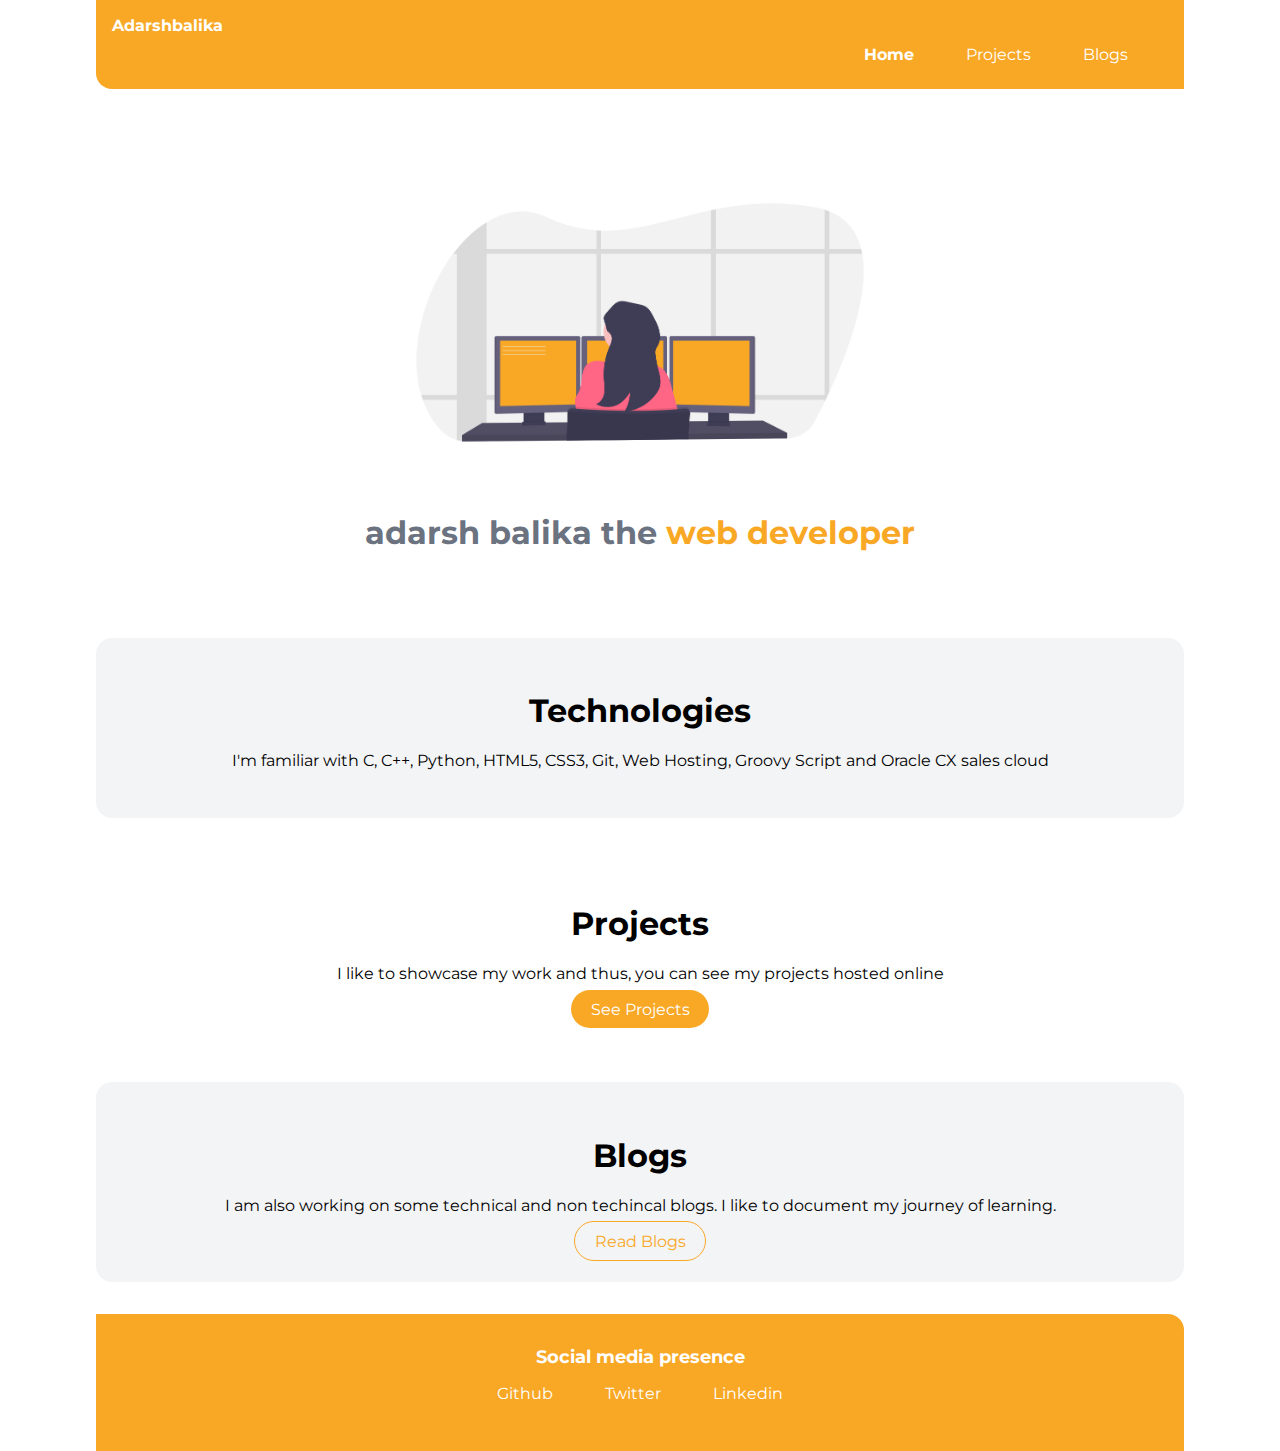
<file: index.html>
<!DOCTYPE html>
<html lang="en">
  <head>
    <meta charset="UTF-8" />
    <meta name="viewport" content="width=device-width, initial-scale=1.0" />
    <title>Home | adarshbalika</title>
    <link href="styles.css" rel="stylesheet" />
  </head>
  <body>
    <nav class="navigation container">
      <div class="nav-brand"><a href="/">Adarshbalika</a></div>
      <ul class="list-non-bullet nav-pills">
        <li class="list-item-inline">
          <a class="link link-active" href="/">Home</a>
        </li>
        <li class="list-item-inline">
          <a class="link" href="/projects.html">Projects</a>
        </li>
        <li class="list-item-inline">
          <a class="link" href="/blogs.html">Blogs</a>
        </li>
      </ul>
    </nav>

    <header class="hero">
      <img class="hero-img" src="/Image/img.png" />
      <h1 class="hero-heading">
        adarsh balika the <span class="heading-inverted"> web developer</span>
      </h1>
    </header>

    <section class="section ow">
      <div class="container container-center">
        <h1>Technologies</h1>
        <p>
          I'm familiar with C, C++, Python, HTML5, CSS3, Git, Web Hosting,
          Groovy Script and Oracle CX sales cloud
        </p>
      </div>
    </section>

    <section class="section">
      <div class="container container-center">
        <h1>Projects</h1>
        <p>
          I like to showcase my work and thus, you can see my projects hosted
          online
        </p>
        <a class="link link-primary" href="/projects.html">See Projects</a>
      </div>
    </section>

    <section class="section ow">
      <div class="container container-center">
        <h1>Blogs</h1>
        <p>
          I am also working on some technical and non techincal blogs. I like to
          document my journey of learning.
        </p>
        <a class="link link-secondary" href="/blogs.html">Read Blogs</a>
      </div>
    </section>

    <footer class="footer">
      <div class="footer-header">Social media presence</div>
      <ul class="social-links list-non-bullet">
        <li class="list-item-inline">
          <a class="link" href="https://www.github.com/vdharmik11"> Github </a>
        </li>
        <li class="list-item-inline">
          <a class="link" href="https://www.twitter.com/DharmikVyas4">
            Twitter
          </a>
        </li>
        <li class="list-item-inline">
          <a
            class="link"
            href="https://www.linkedin.com/in/dharmik-vyas-080831133/LinkedIn"
          >
            Linkedin
          </a>
        </li>
      </ul>
    </footer>
  </body>
</html>
</file>
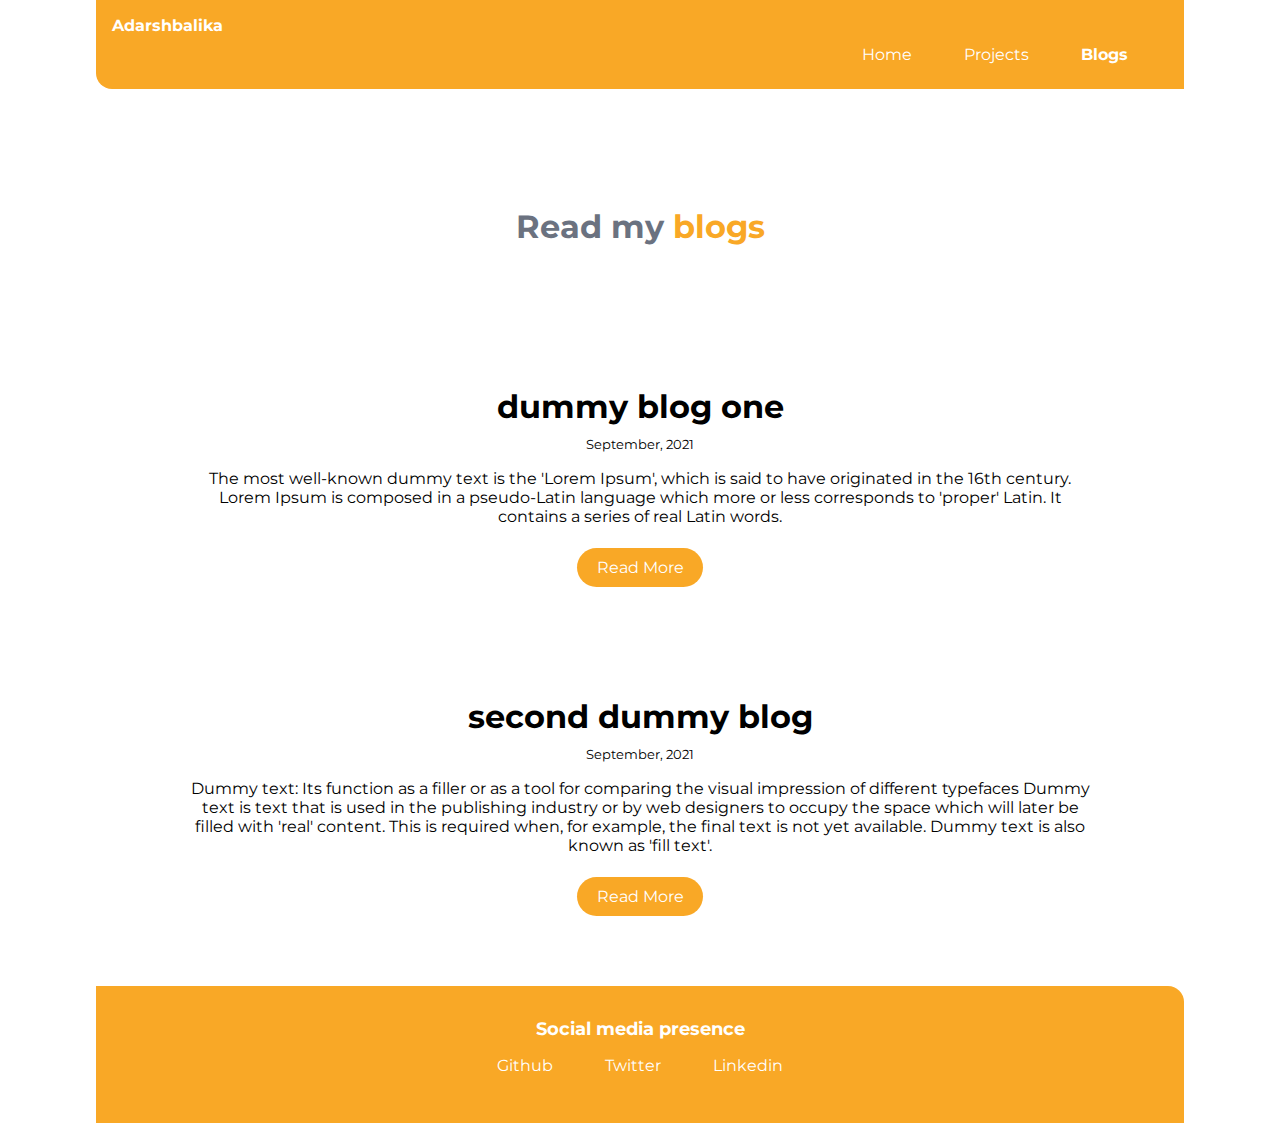
<file: blogs.html>
<!DOCTYPE html>
<html lang="en">
  <head>
    <meta charset="UTF-8" />
    <meta name="viewport" content="width=device-width, initial-scale=1.0" />
    <link href="styles.css" rel="stylesheet" />
    <title>Blogs | adarshbalika</title>
  </head>
  <body>
    <nav class="navigation container">
      <div class="nav-brand"><a href="/">Adarshbalika</a></div>
      <ul class="list-non-bullet nav-pills">
        <li class="list-item-inline">
          <a class="link" href="/">Home</a>
        </li>
        <li class="list-item-inline">
          <a class="link" href="/projects.html">Projects</a>
        </li>
        <li class="list-item-inline">
          <a class="link link-active" href="/blogs.html">Blogs</a>
        </li>
      </ul>
    </nav>

    <header class="hero">
      <h1 class="hero-heading">
        Read my <span class="heading-inverted">blogs</span>
      </h1>
    </header>

    <ul class="list-non-bullet">
      <li>
        <article class="showcase-list container container-center">
          <h1>dummy blog one</h1>
          <small>September, 2021</small>
          <p>
            The most well-known dummy text is the 'Lorem Ipsum', which is said
            to have originated in the 16th century. Lorem Ipsum is composed in a
            pseudo-Latin language which more or less corresponds to 'proper'
            Latin. It contains a series of real Latin words.
          </p>

          <a class="link link-primary" href="./dummy-blog.html">Read More</a>
        </article>
      </li>

      <li>
        <article class="showcase-list container container-center">
          <h1>second dummy blog</h1>
          <small>September, 2021</small>
          <p>
            Dummy text: Its function as a filler or as a tool for comparing the
            visual impression of different typefaces Dummy text is text that is
            used in the publishing industry or by web designers to occupy the
            space which will later be filled with 'real' content. This is
            required when, for example, the final text is not yet available.
            Dummy text is also known as 'fill text'.
          </p>

          <a
            class="link link-primary"
            href="https://tanaypratap.substack.com/p/15-lpa-web-dev-job-checklist"
            >Read More</a
          >
        </article>
      </li>
    </ul>

    <footer class="footer">
      <div class="footer-header">Social media presence</div>
      <ul class="social-links list-non-bullet">
        <li class="list-item-inline">
          <a class="link" href="https://github.com/vdharmik11"> Github </a>
        </li>
        <li class="list-item-inline">
          <a class="link" href="https://twitter.com/DharmikVyas4"> Twitter </a>
        </li>
        <li class="list-item-inline">
          <a class="link" href="https://www.linkedin.com/in/dharmik-vyas-080831133/LinkedIn">
            Linkedin
          </a>
        </li>
      </ul>
    </footer>
  </body>
</html>
</file>
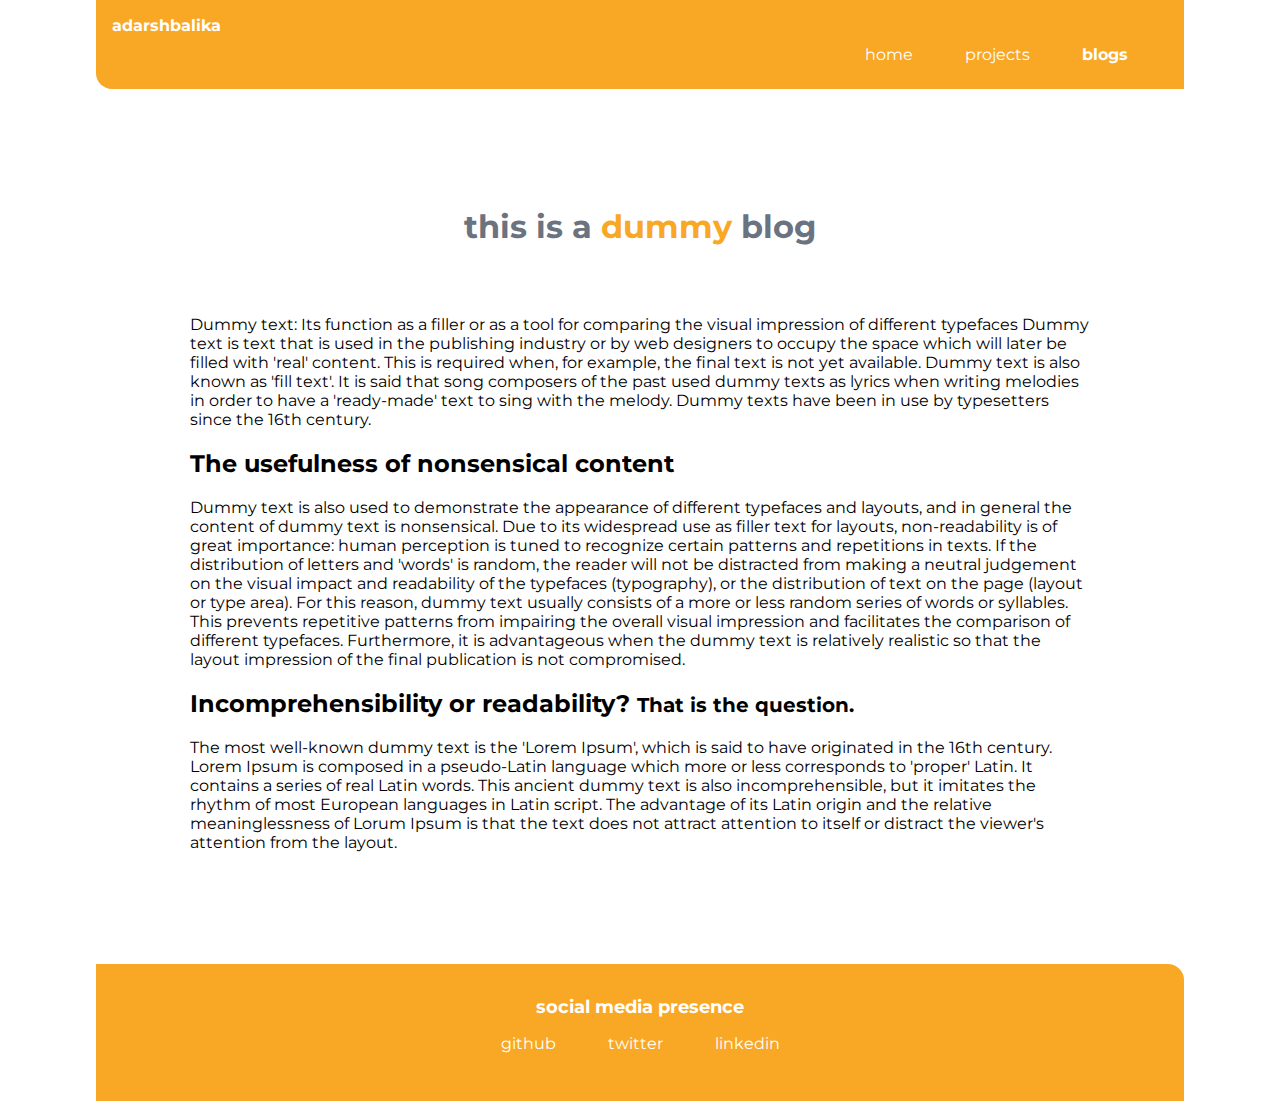
<file: dummy-blog.html>
<!DOCTYPE html>
<html lang="en">
  <head>
    <meta charset="UTF-8" />
    <meta name="viewport" content="width=device-width, initial-scale=1.0" />
    <link href="styles.css" rel="stylesheet" />
    <title>blogs | adarshbalika</title>
  </head>

  <body>
    <nav class="navigation container">
      <div class="nav-brand"><a href="/">adarshbalika</a></div>
      <ul class="list-non-bullet nav-pills">
        <li class="list-item-inline">
          <a class="link" href="/">home</a>
        </li>
        <li class="list-item-inline">
          <a class="link" href="/projects.html">projects</a>
        </li>
        <li class="list-item-inline">
          <a class="link link-active" href="/blogs.html">blogs</a>
        </li>
      </ul>
    </nav>

    <header class="hero">
      <h1 class="hero-heading">
        this is a <span class="heading-inverted">dummy</span> blog
      </h1>
    </header>

    <article class="container-center showcase-blog">
      <p>
        Dummy text: Its function as a filler or as a tool for comparing the
        visual impression of different typefaces Dummy text is text that is used
        in the publishing industry or by web designers to occupy the space which
        will later be filled with 'real' content. This is required when, for
        example, the final text is not yet available. Dummy text is also known
        as 'fill text'. It is said that song composers of the past used dummy
        texts as lyrics when writing melodies in order to have a 'ready-made'
        text to sing with the melody. Dummy texts have been in use by
        typesetters since the 16th century.
      </p>

      <h2>The usefulness of nonsensical content</h2>
      <p>
        Dummy text is also used to demonstrate the appearance of different
        typefaces and layouts, and in general the content of dummy text is
        nonsensical. Due to its widespread use as filler text for layouts,
        non-readability is of great importance: human perception is tuned to
        recognize certain patterns and repetitions in texts. If the distribution
        of letters and 'words' is random, the reader will not be distracted from
        making a neutral judgement on the visual impact and readability of the
        typefaces (typography), or the distribution of text on the page (layout
        or type area). For this reason, dummy text usually consists of a more or
        less random series of words or syllables. This prevents repetitive
        patterns from impairing the overall visual impression and facilitates
        the comparison of different typefaces. Furthermore, it is advantageous
        when the dummy text is relatively realistic so that the layout
        impression of the final publication is not compromised.
      </p>

      <h2>
        Incomprehensibility or readability? <small>That is the question.</small>
      </h2>
      <p>
        The most well-known dummy text is the 'Lorem Ipsum', which is said to
        have originated in the 16th century. Lorem Ipsum is composed in a
        pseudo-Latin language which more or less corresponds to 'proper' Latin.
        It contains a series of real Latin words. This ancient dummy text is
        also incomprehensible, but it imitates the rhythm of most European
        languages in Latin script. The advantage of its Latin origin and the
        relative meaninglessness of Lorum Ipsum is that the text does not
        attract attention to itself or distract the viewer's attention from the
        layout.
      </p>
    </article>

    <footer class="footer">
      <div class="footer-header">social media presence</div>
      <ul class="social-links list-non-bullet">
        <li class="list-item-inline">
          <a class="link" href="https://github.com/neogcamp/"> github </a>
        </li>
        <li class="list-item-inline">
          <a class="link" href="https://twitter.com/neogcamp"> twitter </a>
        </li>
        <li class="list-item-inline">
          <a class="link" href="https://www.linkedin.com/company/neog-camp/">
            linkedin
          </a>
        </li>
      </ul>
    </footer>
  </body>
</html>
</file>
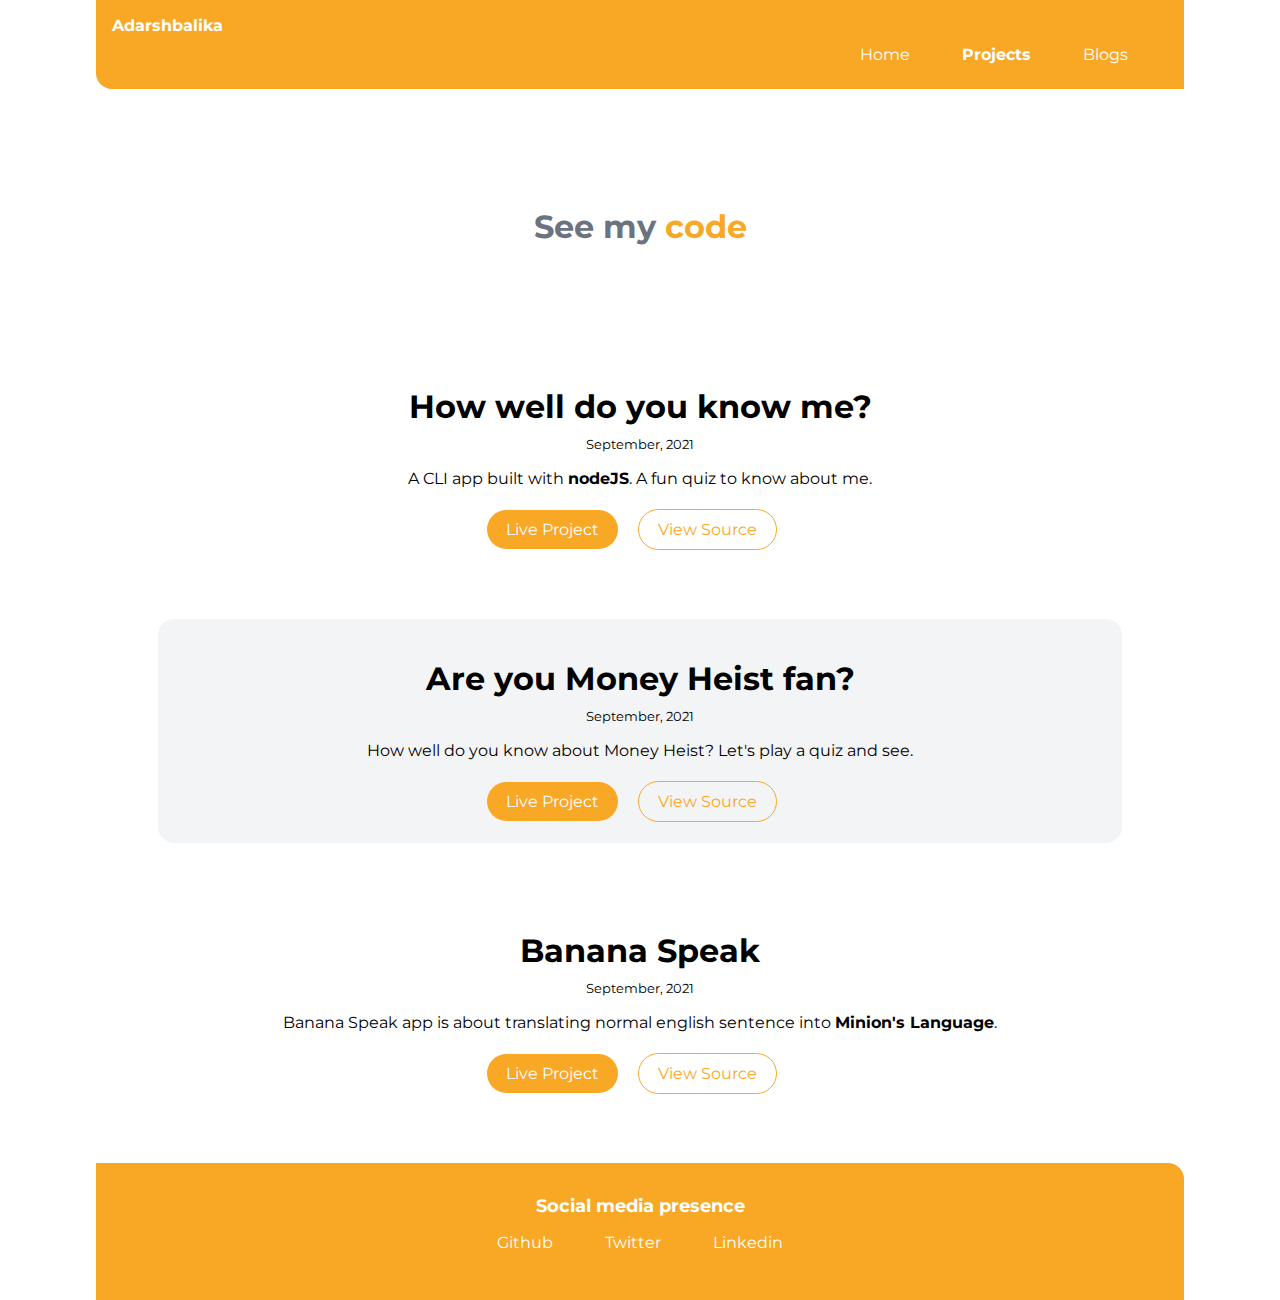
<file: projects.html>
<!DOCTYPE html>
<html lang="en">
  <head>
    <meta charset="UTF-8" />
    <meta name="viewport" content="width=device-width, initial-scale=1.0" />
    <link href="styles.css" rel="stylesheet" />
    <title>Projects | adarshbalika</title>
  </head>
  <body>
    <nav class="navigation container">
      <div class="nav-brand"><a href="/">Adarshbalika</a></div>
      <ul class="list-non-bullet nav-pills">
        <li class="list-item-inline">
          <a class="link" href="/">Home</a>
        </li>
        <li class="list-item-inline">
          <a class="link link-active" href="/projects.html">Projects</a>
        </li>
        <li class="list-item-inline">
          <a class="link" href="/blogs.html">Blogs</a>
        </li>
      </ul>
    </nav>

    <header class="hero">
      <h1 class="hero-heading">
        See my <span class="heading-inverted"> code</span>
      </h1>
    </header>

    <ul class="list-non-bullet">
      <li>
        <article class="showcase-list container container-center">
          <h1>How well do you know me?</h1>
          <small>September, 2021</small>
          <p>
            A CLI app built with <strong>nodeJS</strong>. A fun quiz to know
            about me.
          </p>

          <a
            class="link link-primary"
            href="https://replit.com/@vdharmik11/Dharmik-Quiz?embed=true"
            >Live Project</a
          >
          <a
            class="link link-secondary"
            href="https://github.com/vdharmik11/Quiz"
            >View Source</a
          >
        </article>
      </li>

      <li>
        <article class="showcase-list container container-center ow">
          <h1>Are you Money Heist fan?</h1>
          <small>September, 2021</small>
          <p>
            How well do you know about Money Heist? Let's play a quiz and see.
          </p>

          <a
            class="link link-primary"
            href="https://replit.com/@vdharmik11/Money-Heist-Quiz-2?embed=true"
            >Live Project</a
          >
          <a
            class="link link-secondary"
            href="https://github.com/vdharmik11/Money-Heist-Quiz"
            >View Source</a
          >
        </article>
      </li>

      <li>
        <article class="showcase-list container container-center">
          <h1>Banana Speak</h1>
          <small>September, 2021</small>
          <p>
            Banana Speak app is about translating normal english sentence into
            <strong>Minion's Language</strong>.
          </p>

          <a
            class="link link-primary"
            href="https://banana-speak-dharmikvyas.netlify.app/"
            >Live Project</a
          >
          <a
            class="link link-secondary"
            href="https://github.com/vdharmik11/Banana-Speak"
            >View Source</a
          >
        </article>
      </li>
    </ul>

    <footer class="footer">
      <div class="footer-header">Social media presence</div>
      <ul class="social-links list-non-bullet">
        <li class="list-item-inline">
          <a class="link" href="https://github.com/vdharmik11/"> Github </a>
        </li>
        <li class="list-item-inline">
          <a class="link" href="https://twitter.com/DharmikVyas4"> Twitter </a>
        </li>
        <li class="list-item-inline">
          <a
            class="link"
            href="https://www.linkedin.com/in/dharmik-vyas-080831133/LinkedIn"
          >
            Linkedin
          </a>
        </li>
      </ul>
    </footer>
  </body>
</html>
</file>
<file: styles.css>
@import url("https://fonts.googleapis.com/css2?family=Montserrat:wght@400;700&display=swap");

:root {
  --primary-color: #F9A826;
  --off-white: #f3f4f6;
  --dark-gray: #6b7280;
}

body {
  font-family: "Montserrat", sans-serif;
  margin: 0px auto;
  max-width: 85%;
  width: 100%;
}

hr {
  margin: 2rem 0rem;
}

/** spaces **/

.margin-md {
  margin: 2rem;
}

/** container **/
.container {
  padding: 0rem 1rem;
}

.container-center {
  max-width: 900px;
  width: 100%;
  margin: auto;
}

/** links **/
.link {
  box-sizing: border-box;
  text-decoration: none;
  padding: 0.5rem 1rem;
}

.link-primary {
  max-width: 140px;
  padding: 0.6rem 1.2rem;
  background-color: var(--primary-color);
  color: #fff;
  margin: 1rem auto;
  border-radius: 2rem;
}

.link-secondary {
  max-width: 140px;
  margin: 1rem;
  padding: 0.6rem 1.2rem;
  border-radius: 2rem;
  border: 1px solid var(--primary-color);
  color: var(--primary-color);
}

/** look into BEM naming convention for CSS **/

/** lists **/

.list-non-bullet {
  list-style: none;
  padding-inline-start: 0px;
}

.list-item-inline {
  display: inline;
  padding: 0rem 0.5rem;
}

/** navigation **/

.navigation {
  background-color: var(--primary-color);
  color: white;
  padding: 1rem;
  border-bottom-left-radius: 1rem;
}

.navigation .nav-brand {
  font-weight: bold;
}

.nav-brand a {
  text-decoration: none;
  color: inherit;
}

.navigation .nav-pills {
  text-align: right;
  margin: 0.6rem 1rem;
}

.navigation .link {
  color: white;
}

.navigation .link-active {
  font-weight: bold;
}

/** header **/

.hero {
  padding: 2rem;
  padding-top: 5rem;
}

.hero .hero-img {
  max-width: 80%;
  width: 550px;
  display: block;
  margin: auto;
}

.hero .hero-heading {
  text-align: center;
  padding-top: 1rem;
  color: var(--dark-gray);
}

.hero .hero-heading .heading-inverted {
  color: var(--primary-color);
}

/** sections **/

.section {
  padding: 2rem;
  margin: 2rem 0;
  border-radius: 1rem;
  text-align: center;
}

.section h1 {
  text-align: center;
}

.ow {
  background-color: var(--off-white);
}

/** footers **/

.footer {
  background-color: var(--primary-color);
  padding: 2rem 1rem;
  text-align: center;
  color: white;
  border-top-right-radius: 1rem;
}

.footer .link {
  color: white;
}

.footer .footer-header {
  font-weight: bold;
  font-size: large;
}

.footer ul {
  padding-inline-start: 0px;
}

/** projects **/
.showcase-list {
  /* padding: 2rem; */
  padding: 2rem;
  border-radius: 1rem;
  text-align: center;
  margin: 3rem auto;
}
.showcase-list h1 {
  margin: 0.5rem;
}

.showcase-list p {
  padding-bottom: 1rem;
}

/** blogs **/

.showcase-blog {
  padding-bottom: 6rem;
}

@media (max-width: 900px) {
  body {
    max-width: 95%;
    width: 100%;
  }

  .list-item-inline {
    display: inline;
    padding: 0rem;
  }

  .container-center {
    width: auto;
  }

  .link-primary {
    display: block;
  }
}
</file>
